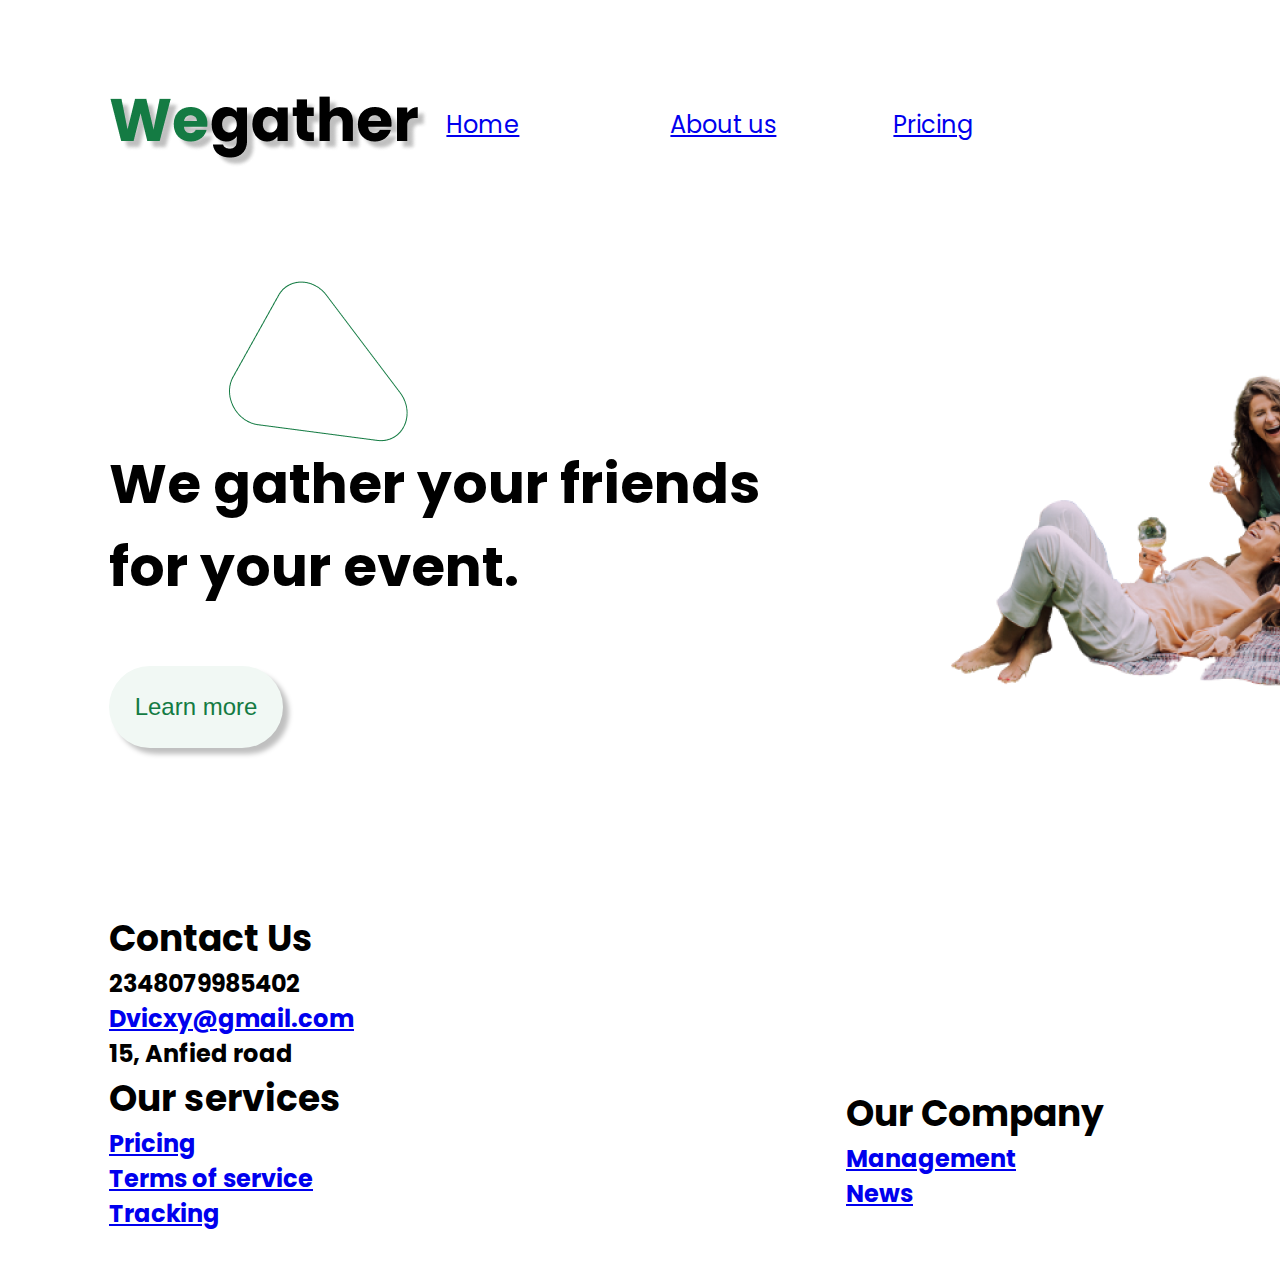
<file: 05/index.html>
<!DOCTYPE html>
<html lang="en">
<head>
    <meta charset="UTF-8">
    <meta name="viewport" content="width=device-width, initial-scale=1.0">
    <title>Document</title>
    <link rel="preconnect" href="https://fonts.googleapis.com">
    <link rel="preconnect" href="https://fonts.gstatic.com" crossorigin>
    <link href="https://fonts.googleapis.com/css2?family=Poppins&family=Roboto&display=swap" rel="stylesheet">

    <link rel="stylesheet" href="style/index.css">
</head>
<body>
    <header>
        <div class="content">
            <div class="wegather">
                <a href="#">
                    <img src="img/R.png" alt="image">
                </a>
            </div>
            <div class="home">
                <a href="#">Home</a> 
            </div>
            <div class="about">
                <a href="#">About us</a>
            </div>
            <div class="pricing">
                <a href="#">Pricing</a>
            </div>
            <div class="button">
                <a href="#">
                    <button>Get Started</button>
                </a>
            </div>
        </div>
    </header>
    <section class="section-one">
        <div class="first">
            <img src="img/Vector 1.png" alt="">
            <div class="text-content">
                <h1>We gather your friends <br>
                    for your event.</h1>
            </div>
            <a href="#">
                 <button>Learn more</button> 
            </a>
           
            <div class="second">
                <img src="img/friends 1.png" alt="">
            </div>
        </div>
    </section>
    <footer>
        <div class="contents">
            <div class="contactus">
                <h2>Contact Us</h2>
                <h3>
                    2348079985402 <br>
                    <a href="Dvicxy@gmail.com">Dvicxy@gmail.com</a> <br>
                    15, Anfied road 
                </h3>
            </div>
            <div class="servise">
                <h2>Our services</h2>
                <h3>
                    <a href="#">Pricing</a> <br>
                    <a href="#">Terms of service</a> <br>
                    <a href="#">Tracking</a>
                </h3>
            </div>
            <div class="company">
                <h2>Our Company</h2>
                <h3>
                    <a href="#">Management</a> <br>
                    <a href="#">News</a> <br>
                    
                </h3>
            </div>
        </div>
    </footer>
</body>
</html>
</file>
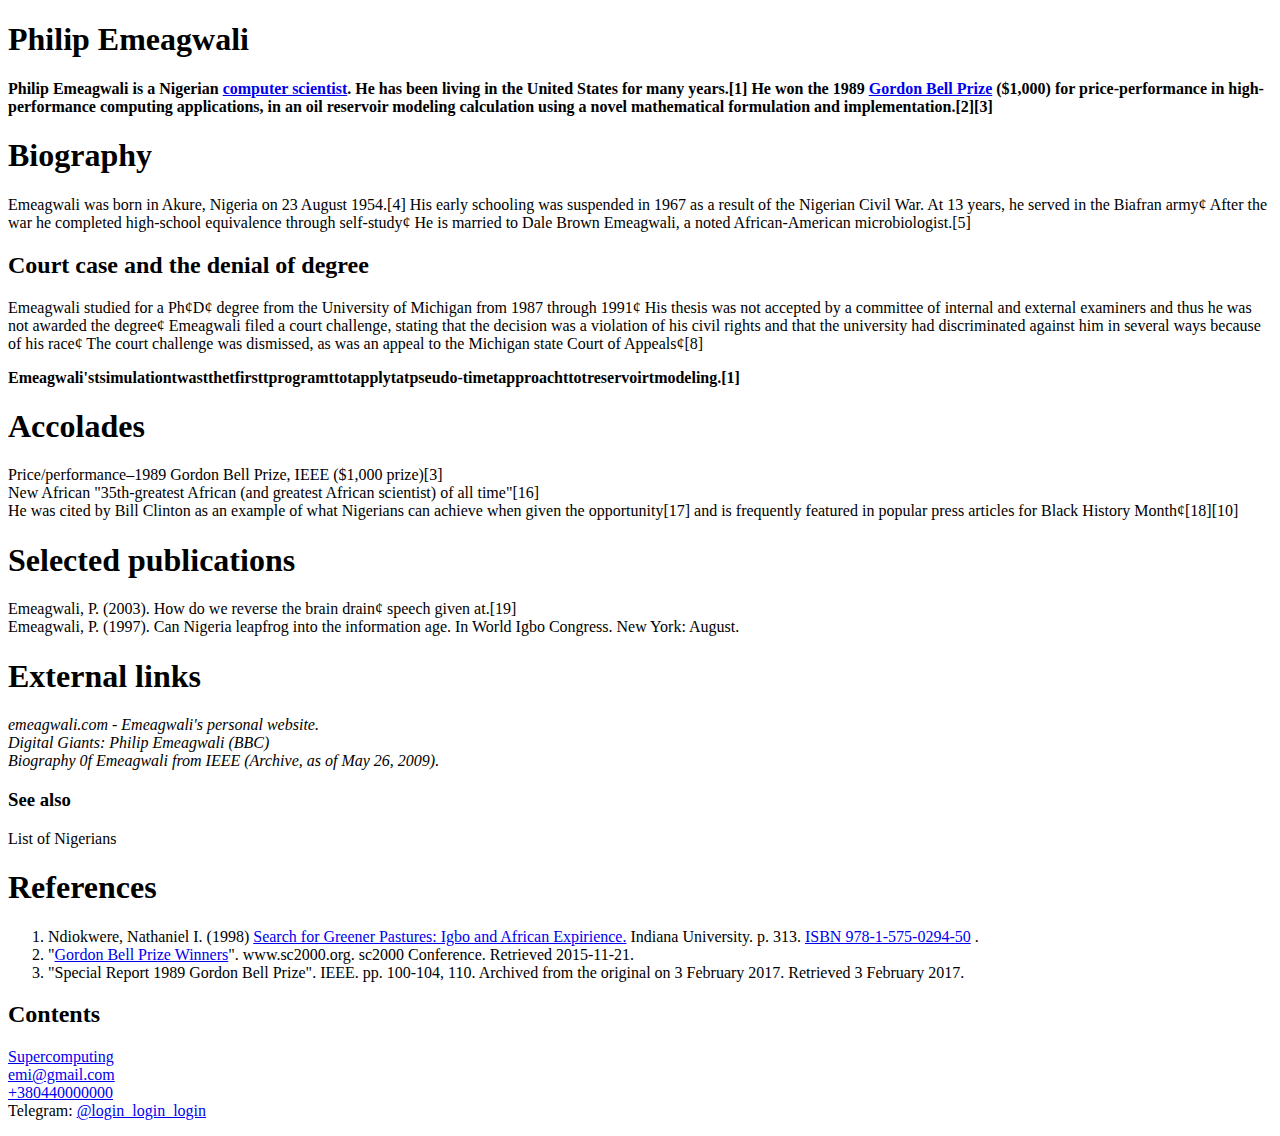
<file: task1.html>
<!DOCTYPE html>
<html lang="en">
<head>
    <meta charset="UTF-8">
    <meta http-equiv="X-UA-Compatible" content="IE=edge">
    <meta name="viewport" content="width=device-width, initial-scale=1.0">
    <title>Document</title>
</head>
<body>
    <p>
        <h1>
            <strong> Philip Emeagwali </strong>
        </h1>
    </p>
    <p>
        <strong>
            Philip Emeagwali is a Nigerian 
            <a href="#" target="_blank">computer scientist</a>. He has been living in the United States for many years.[1] He won the 1989 
            <a href="#" target="_blank">Gordon Bell Prize</a>  
            ($1,000) for price-performance in high-performance computing applications, in an oil reservoir modeling calculation
            using a novel mathematical formulation and 
            implementation.[2][3]
        </strong>
    </p>
    <p>
        <h1>
            <strong>
                Biography
            </strong>
        </h1>
    </p>
    <p>
        Emeagwali was born in Akure, Nigeria on 23 August 1954.[4] His early schooling was suspended in 1967 as a result of the Nigerian Civil 
        War. At 13 years, he served in the Biafran army¢ After the war he completed high-school equivalence through self-study¢ He is married 
        to Dale Brown Emeagwali, a noted African-American
        microbiologist.[5]
    </p>
    <p>
        <h2>
            Court case and the denial of degree
        </h2>
    </p>
    <p>
        Emeagwali studied for a Ph¢D¢ degree from the University of Michigan from 1987 through 1991¢ His thesis was not accepted by a committee of internal and external
        examiners and thus he was not awarded the degree¢ Emeagwali filed a court challenge, stating that the decision was a violation of his civil rights and that the
        university had discriminated against him in several ways because of his race¢ The court challenge was dismissed, as was an appeal to the Michigan state Court of
        Appeals¢[8]
    </p>
    <p>
        <strong> 
            Emeagwali'stsimulationtwastthetfirsttprogramttotapplytatpseudo-timetapproachttotreservoirtmodeling.[1]
        </strong>
    </p>
    <p>
        <h1>
            Accolades
        </h1>
    </p>
    <p>
        Price/performance–1989 Gordon Bell Prize, IEEE ($1,000 prize)[3] <br>

        New African "35th-greatest African (and greatest African scientist) of all time"[16] <br>

        He was cited by Bill Clinton as an example of what Nigerians can achieve when given the opportunity[17] and is frequently featured in popular press articles for
        Black History Month¢[18][10]
    </p>
    <p>
        <h1>
            Selected publications
        </h1>
    </p>
    <p>
        Emeagwali, P. (2003). How do we reverse the brain drain¢ speech given at.[19] <br>
        Emeagwali, P. (1997). Can Nigeria leapfrog into the information age. In World Igbo Congress. New York: August.
    </p>
    <p>
        <h1>
            External links
        </h1>
    </p>
    <p>
        <em>
            emeagwali.com - Emeagwali's personal website. <br>

            Digital Giants: Philip Emeagwali (BBC) <br>

            Biography 0f Emeagwali from IEEE (Archive, as of May 26, 2009).
        </em>
    </p>
    <p>
        <h3>
            See also
        </h3>
    </p>
    <p>
        List of Nigerians 
    </p>
    <p>
        <h1>
            References
        </h1>
    </p>
    <ol>
        <li> 
            Ndiokwere, Nathaniel I. (1998) 
            <a href="#" target="_blank">Search for Greener Pastures: Igbo and African Expirience.</a>  
            Indiana University. p. 313.
             <a href="#" target="_blank">ISBN 978-1-575-0294-50</a> .
        </li>
        <li>
            "<a href="#" target="_blank">Gordon Bell Prize Winners</a>". www.sc2000.org. sc2000 Conference. Retrieved 2015-11-21.
        </li>
        <li>
            "Special Report 1989 Gordon Bell Prize". IEEE. pp. 100-104, 110. Archived from the original on 3 February 2017. Retrieved 3 February
             2017.
        </li>
    </ol>

    <h2>
        Contents
    </h2>
    <p>
        <a href="#" target="_blank">Supercomputing</a> <br>
        <a href="mailto:emi@gmail.com">emi@gmail.com</a> <br>
        <a href="tel:+380440000000">+380440000000</a> <br>
        Telegram: <a href="#">@login_login_login</a>
    </p>
</body>
</html>
</file>
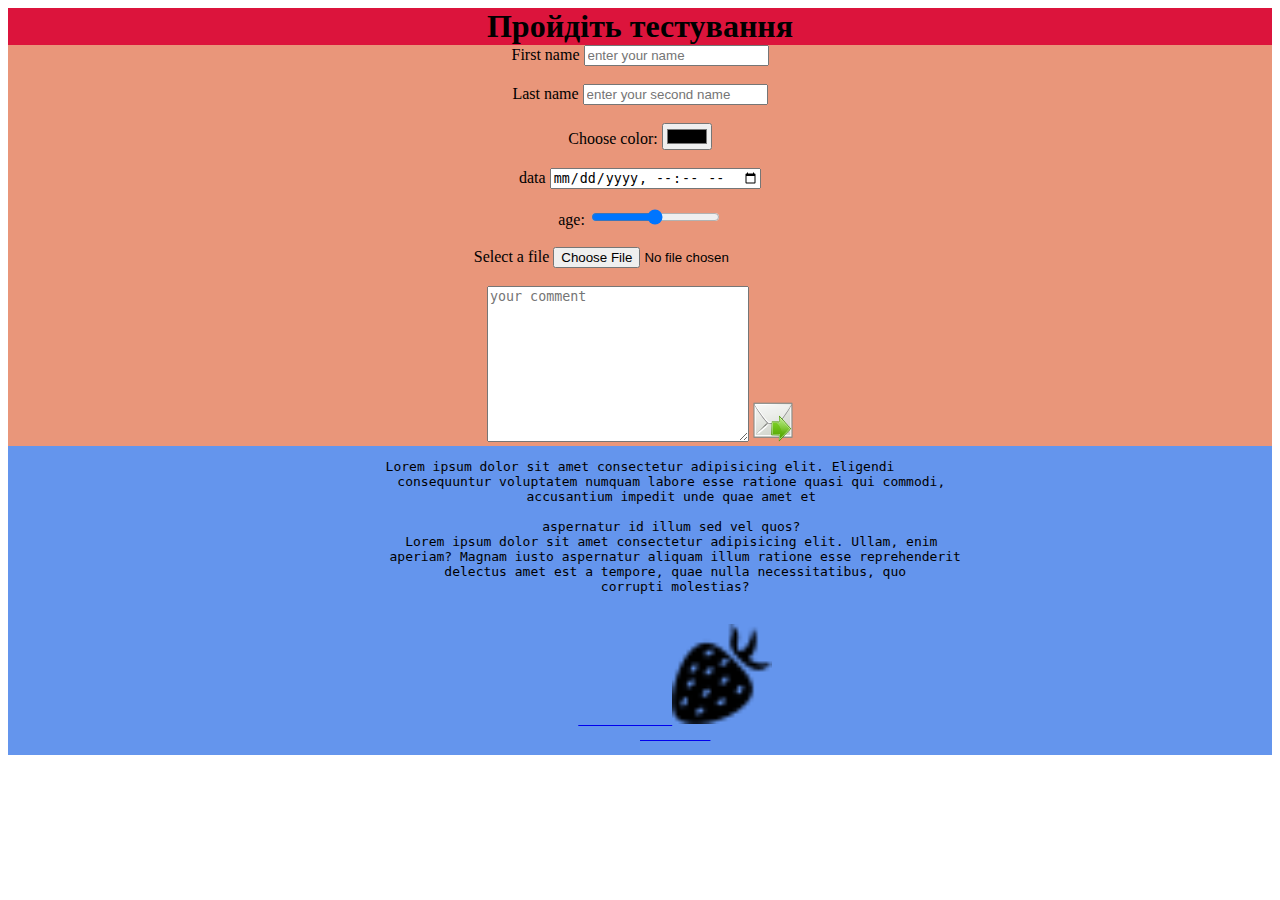
<file: task3.html>
<!DOCTYPE html>
<html lang="en">
<head>
    <meta charset="UTF-8">
    <meta http-equiv="X-UA-Compatible" content="IE=edge">
    <meta name="viewport" content="width=device-width, initial-scale=1.0">
    <title>Document</title>
    <link rel="stylesheet" href="styles/style.css">
</head>
<body>
    <h1>Пройдіть тестування</h1>
    <div id="first" class="lol">
        <form action="">
            <label for="name">First name</label>
            <input type="text" id="name" placeholder="enter your name"> 
            <br> <br>
            <label for="name">Last name</label>
            <input type="text" id="name" placeholder="enter your second name"> 
            <br> <br>
            <label for="color">Choose color:</label>
            <input type="color" id="color"> 
            <br> <br>
            <label for="data">data</label>
            <input type="datetime-local" id="data" placeholder="">
            <br> <br>
            <label for="range">age:</label>
            <input type="range" id="range" min="0" max="100">
            <br> <br>
            <label for="">Select a file</label>
            <input type="file" id="" placeholder="">
            <br><br>
            <textarea name="Your comment" id="" cols="30" rows="10" placeholder="your comment"></textarea>
            <label for="img"></label>
            <input type="image" id="img" src="send.png" alt="Submit">

        </form>
    </div>
    <div id="sec" class="lol">
        <pre> Lorem ipsum dolor sit amet consectetur adipisicing elit. Eligendi 
        consequuntur voluptatem numquam labore esse ratione quasi qui commodi,
         accusantium impedit unde quae amet et 
         
         aspernatur id illum sed vel quos? 
         Lorem ipsum dolor sit amet consectetur adipisicing elit. Ullam, enim 
         aperiam? Magnam iusto aspernatur aliquam illum ratione esse reprehenderit
          delectus amet est a tempore, quae nulla necessitatibus, quo 
          corrupti molestias? <br>
          <a href="#">
            <img src="icons8-клубника-26.png" alt="strawberry" id="strawberry">
         </a> </pre>
        
    </div>
</body>
</html>
</file>
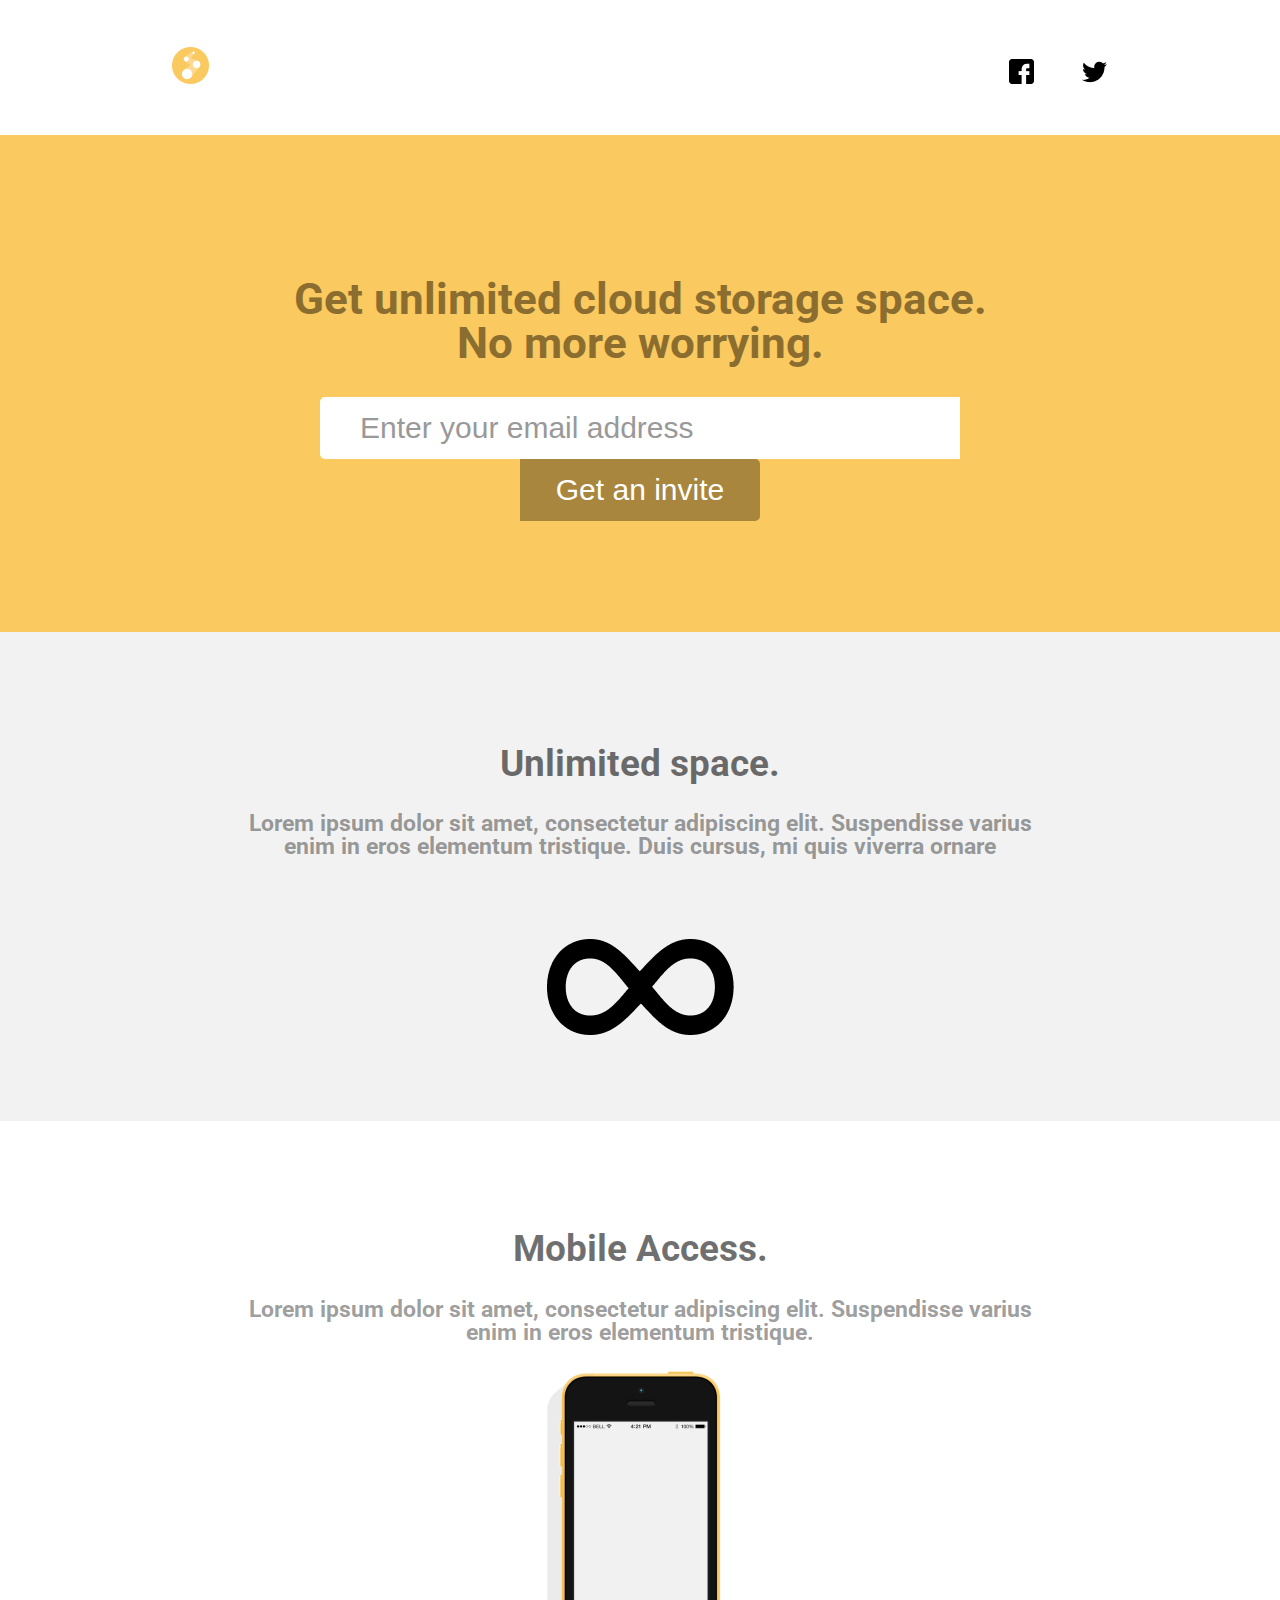
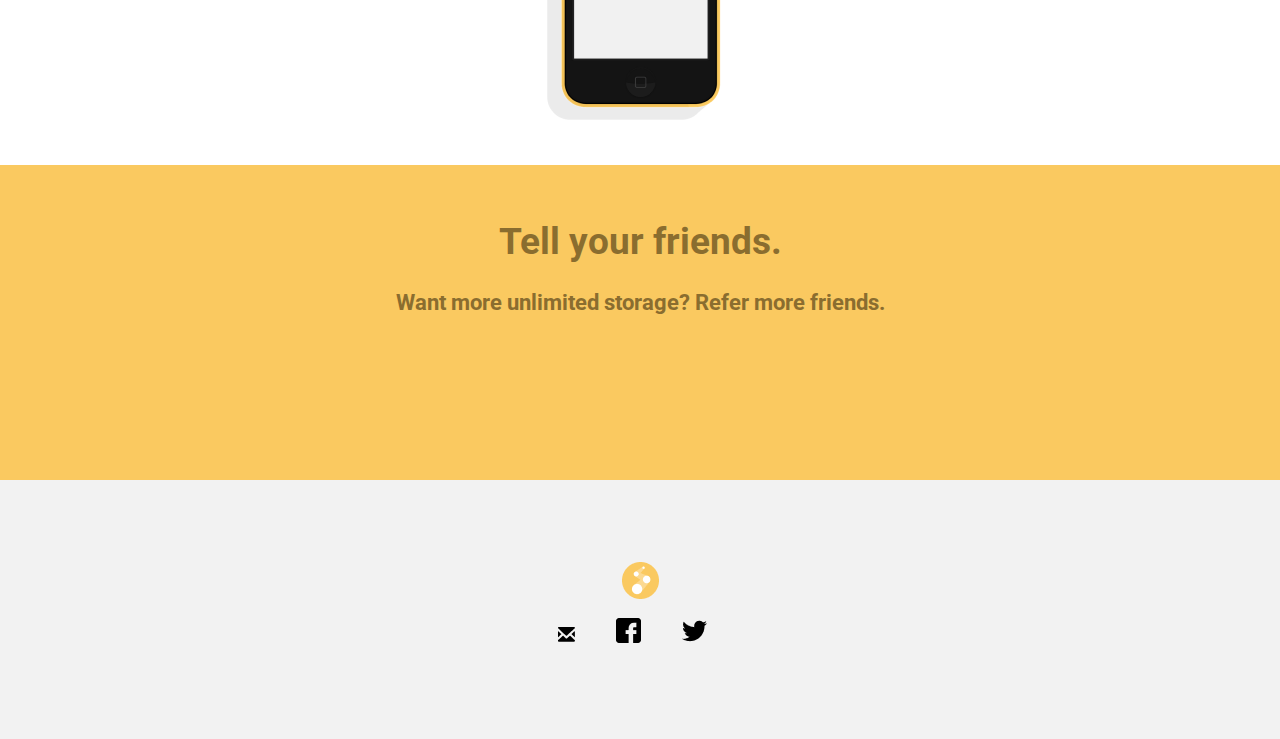
<file: 04/task4.html>
<!DOCTYPE html>
<html lang="en">
<head>
    <meta charset="UTF-8">
    <meta name="viewport" content="width=device-width, initial-scale=1.0">
    <title>Document</title>
    <link rel="preconnect" href="https://fonts.googleapis.com">
    <link rel="preconnect" href="https://fonts.gstatic.com" crossorigin>
    <link href="https://fonts.googleapis.com/css2?family=Roboto&display=swap" rel="stylesheet">
    <link rel="stylesheet" href="style4.css">
</head>
<body>
    <header>
        <div class="conteiner">
            <div class="logo">
                <a href="#"></a>
                 <img src="img/Logo.png" alt="logo"> 
            </div>
            <div class="fb">
                <a href="#">
                    <img src="img/fb.png" alt="fb">
                </a>
            </div>
            <div class="tw">
                <a href="#">
                    <img src="img/instaicon.png" alt="tw">
                </a>
            </div> 
        </div>
    </header>
    <section class="form-section">
        <div class="text-content">
            <h1>
                Get unlimited cloud storage space. <br>
                No more worrying.
            </h1>
            <form action="">
                <input type="text" placeholder="Enter your email address">
                <button>
                    Get an invite
                </button>
            </form>
        </div>
    </section>
    <section class="form-section-2">
        <div class="text-content">
            <h2>Unlimited space.</h2> 
            <h3>Lorem ipsum dolor sit amet, consectetur adipiscing elit. Suspendisse varius enim in eros elementum tristique. Duis cursus, mi quis viverra ornare</h3> 
        </div>
        <div class="image">
            <img src="img/IMAGE.png" alt="8">
        </div>
    </section>
    <section class="form-section-3">
        <div class="text-content01">
            <h2>
                Mobile Access.
            </h2>
            <h3>
                Lorem ipsum dolor sit amet, consectetur adipiscing elit. Suspendisse varius enim in eros elementum tristique.
            </h3>
        </div>
        <div class="image"><img src="img/IMAGE (1).png" alt="telephone"></div>
        
    </section>
    <section class="form-section-4">
        <div class="text-content">
            <h2 class="one">
                Tell your friends.
            </h2>
            <h3 class="one">
                Want more unlimited storage? Refer more friends.
            </h3>
        </div>
        <div></div>
    </section>
    <section class="last"> 
        <div class="main">
            <div class="l"> 
                        <a href="#"></a>
                        <img src="img/Logo.png" alt="logo">
                    </div>
                    <div class="family">
                        <a href="#"><img src="img/IMAGE (2).png" alt="em"> </a>
                        
                        <a href="#">
                                <img src="img/fb.png" alt="fb">
                            </a>

                        <a href="#">
                            <img src="img/instaicon.png" alt="tw">
                        </a>
                    </div>
        </div>
        
        
    </section>
</body>
</html>
</file>
<file: 05/style/index.css>
*{
    box-sizing: border-box;
    
}
body{
    margin: 0;
    font-family: 'Poppins', sans-serif;
}
header{
    padding: 40px 0;
    /* background-color: rgb(169, 133, 202); */
}
.content{
    margin: 0 109px;
    width: 86%;
    font-size: 0;
}
.wegather, .home, .about, .pricing, .button01{
    display: inline-block;
}
.home, .about, .pricing{
    text-decoration: none;
}
.home, .about, .pricing, .button01{
    font-size: 24px;
}
.wegather{
    position: relative;
    top: 35px;
}
.wegather a{
    display: inline-block;
}
.wegather, .home{
    width: 25.5%;
}
.home, .about, .pricing, .button01{
    text-align: right;
}
.home{
    padding-right: 151px;
}
.about{
    padding-right: 117px;
}
.pricing{
    padding-right: 176px;
}
.button button{
    display: inline-block;
    width: 174px;
    font-size: 24px;
    padding: 27px 18px;
    background-color: #147B43;
    color: #FDF8F8;
    border-radius: 50px;
    border: none;
    position: relative;
    left: 1473px;
    top: -49px;
}
/* section style */
.section-one{
    padding: 10px 0;
    /* background-color: brown; */
}
.text-content{
    margin: 0 auto;
    /* width: 647px; */
}
h1{
    margin: 0;
    font-size: 55px;
    line-height: normal;
}
.text-content h1{
    position: relative;
    left: 109px;
}
.first img{
    position: relative;
    left: 229px;
    top: 7px ;
}
.first button{
    display: inline-block;
    width: 174px;
    font-size: 24px;
    padding: 27px 20px;
    background-color: #F1F8F4;
    color: #147B43;
    border-radius: 50px;
    border: none;
    box-shadow: 6px 6px 5px 0px rgba(0, 0, 0, 0.25);
    position: relative;
    top: 58px;
    left: 109px;
}
.second{
    height: 201px;
}
.second img{
    position: relative;
    top: -451px;
    left: 933px;
}
/* footer style */
footer{
    /* background-color: chocolate; */
    padding: 10px 0;
}
.contents{
    margin: 0 109px;
    width: 87%;
    font-size: 0;
    padding: 0 0 33px 0;
}
h2, h3{
    margin: 0;
}
h2{
    font-size: 36px;
}
h3{
    font-size: 24px;
    text-decoration-line: none;
}
.contactus, .servise, .company{
    display: inline-block;
}
.contactus{
    padding-right: 427px;
}
.servise{
    padding-right: 505px;
}
.company{
    position: relative;
    top: -20px;
}
</file>
<file: styles/style.css>
h1 {
    background-color: crimson;
    /* width: 307px; */
    height: auto;
    margin: 0px;
    text-align: center;
}
#img {
    height: 40px;
    width: 40px;
    margin-top: 15px;
}
/* div {
    margin: 100px 50px 100px 50px;
} */
#sec {
    background-color: cornflowerblue;
}

div {
    width: auto;
    height: auto;
    background-color: darksalmon;
    margin: 0px;
    text-align: center;
    display: inline-block;
}

.lol {
    /* background-color: burlywood; */
    /* display: inline-block; */
    /* display: flex; */
    display: grid;
    vertical-align: top;
    text-align: center;
}
.lol a {
    display: inline-block;
}
#strawberry {
    width: 100px;
    height: 100px;
    text-align: center;
}
</file>
<file: 04/style4.css>
body{
    background-color: white;
    margin: 0;
    font-family: 'Roboto', sans-serif;
}
.conteiner{
    margin: 0 auto;
    width: 937px;
    font-size: 0px;
}
.logo, .fb, .tw{
    display: inline-block;
    font-size: 18px;
}
.logo, .fb{
    width: 432px;
}
.fb{
    text-align: right;
    padding-right: 46px;
}
header{
    padding: 47px 0;
}
/* design for section */
section{
    display: block;
}
.form-section{
    background-color: #FAC960;
    padding: 111px 0;
}
.text-content{
    margin: 0 auto;
    width: 806px;
}
.form-section h1{
    text-align: center;
    padding: 2px;
    line-height: 1;
    font-size: 44px;
    color: #8A6D2F;
}
.form-section form{
    text-align: center;
}
.form-section form input, .form-section form button{
    display: inline-block;
    border: none;
}
.form-section form input{
    width: 560px;
    font-size: 30px;
    padding: 14px 40px;
    background-color: white;
    color: black;
    border-radius: 5px 0 0 5px;
}
input::placeholder{
    color: #999999;
}
input:focus{
    outline: none;
}
.form-section form button{
    width: 240px;
    font-size: 30px;
    padding: 14px 34px;
    background-color: #A8863D;
    color: white;
    border-radius: 0 5px 5px 0;
}
/* section 2 */
h2, h3{
    text-align: center;
    line-height: 1;
    font-size: px;
}
.form-section-2{
    background-color: #F2F2F2;
    padding: 82px 0;
}
.image{
    text-align: center;
}
.text-content h2{
    font-size: 37px;
    color: rgba(0, 0, 0, 0.560);
}
.text-content h3{
    padding-bottom: 58px;
    font-size: 23px;
    color: rgba(0, 0, 0, 0.400);
}
/* section 3 */
.form-section-3{
    background-color: white;
    padding: 38px 0;
}
.text-content01{
    margin: 0 auto;
    width: 806px;
}
.text-content01 h2{
    font-size: 37px;
    color: rgba(0, 0, 0, 0.560);
    padding-top: 40px;
}
.text-content01 h3{
    font-size: 23px;
    color: rgba(0, 0, 0, 0.400);
}
/* section 4 */
.form-section-4{
    background-color: #FAC960;
}
.form-section-4 h2{
    padding-top: 58px;
    text-align: center;
    font-size: 37px;
    color: #8A6D2F;
}
.form-section-4 h3{
    font-size: 22px;
    color: #8A6D2F;
    padding: 32px 0 166px 0;
}
.one{
    margin: 0;
}
/* section last */
.last{
    background-color: #F2F2F2;
}
.l, .family{
    text-align: center;
   
}
.l{
    font-size: 37px;
}
.family a{
    display: inline-block;
    padding: 10px;
    margin-right: 15px;
}
.main{
    padding: 82px 0;
}
</file>
